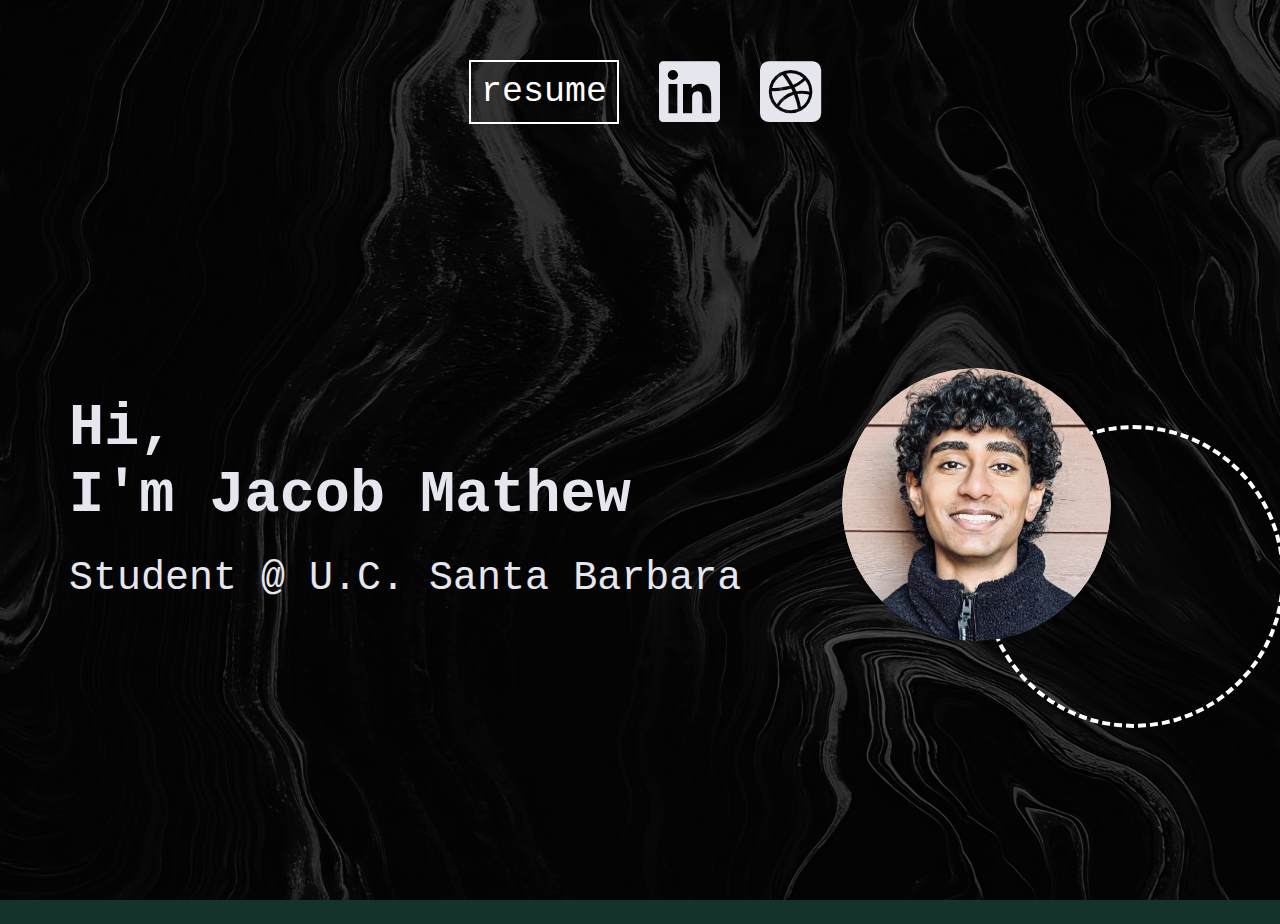
<file: index.html>
<!DOCTYPE html>
<html lang="en">
<head>
    <meta charset="UTF-8">
    <meta http-equiv="X-UA-Compatible" content="IE=edge">
    <meta name="viewport" content="width=device-width, initial-scale=1.0">
    <link rel="stylesheet" href="styles.css">
    <link rel="stylesheet" href="animation.css">
    <link rel="stylesheet" href="https://cdnjs.cloudflare.com/ajax/libs/font-awesome/6.1.0/css/all.min.css">
    <title>Jacob Mathew</title>
</head>
<body>
    <nav>
      <div class="icon-container">
        <a href="resources/Jacob_Mathew_Resume.pdf" target="_blank">
          <div class="hover-container">
            <div class="hover-box">resume</div>
          </div>
        </a>
        <div class="nav-links">
          <a href="https://www.linkedin.com/in/jacobmathew2003/" target="_blank" class="github-icon"><i class="fab fa-linkedin"></i></a>
          <a href="https://dribbble.com/jacob-kafiene" target="_blank" class="github-icon"><i class="fab fa-dribbble-square"></i></a>
        </div>
      </div>
    </nav>
    <main>
      <div class="float-animation">
      <section class="initial-section">
        <div class="profile-info">
          <h3>Hi, <br> I'm Jacob Mathew</h3>
          <p class="meinfo">Student @ U.C. Santa Barbara</p>
        </div>
        <div class="pfp-section">
          <div class="rotate-circle"></div>
          <div class="img-container">
            <img src="resources/mypfp.png" alt="Profile Picture">
          </div>
        </div>
      </section>
      </div>
    </main>
</body>
</html>
</file>
<file: styles.css>
.main {
  display: flex;
  justify-content: flex-start; /* this will align your items to the left */
  align-items: center;
  height: 100vh;
}
body {
  background-image: linear-gradient(rgba(0, 0, 0, 0.7), rgba(0, 0, 0, 0.7)), url('resources/bgd.png');
  background-size: cover;
  background-repeat: repeat;
  background-position: center center;
  background-attachment: fixed;

  margin: 0;
  padding: 0;
  font-family: monospace;
  font-weight: 400;
  background-color: #14342B;
  color: white;

  overflow-x: hidden;
  overflow-y: hidden;
}

header {
  display: flex;
  font-size: 27px;
  justify-content: center;
  align-items: center;
  background-color: #141204;
  padding: 20px;
  color:#fff;
  box-shadow: 0 10px 10px -10px rgba(0, 0, 0, 0.5);
  position: fixed;
  top: 0;
  width: 100%;
}

nav {
  display: flex;
  justify-content: center;
  transform: translateY(50px);
}

.github-icon {
  color: #E6E6EF;
  text-decoration: none;
}

.github-icon i {
  font-size: 70px;
}

nav h1 {
  color: #FFF;
  margin: 0;
}

.nav-links {
  display: flex;
  gap: 40px;
}

.nav-links a {
  color: #E6E6EF;
  text-decoration: none;
  position: relative;
}

.nav-links a::after {
  content: "";
  position: absolute;
  width: 0;
  height: 2px;
  background-color: #E6E6EF;
  bottom: -5px;
  left: 0;
  transition: width 0.3s;
}

.nav-links a:hover::after {
  width: 100%;
}

main {
  display: flex;
  justify-content: center;
  align-items: center;
  height: calc(100vh - 60px);
}

.initial-section {
  display:flex;
  align-items: center;
  font-size:27px;
  color: #E6E6EF;
}

.profile-image {
  width: 180px;
  height: 180px;
  border-radius: 50%;
  box-shadow: 0px 2px 5px rgba(0, 0, 0, 0.15);
}

.profile-info {
  color: #e6e6ef;
  font-size:50px;
  transform: translateX(5%);
  top: 25%;
}

.icon-container {
  pointer-events: auto;
  margin-left: auto;
  margin-right: auto;
  z-index: 100;
  display: flex;
  position: relative;
  justify-content: center;
  align-items: center;
  gap: 30px;
  color:#E6E6EF;
}

.icon-link {
  z-index: 101;
  color: #FFF;
  text-decoration: none;
  position: relative;
}

.error-section {
    display: flex;
    flex-direction: column;
    justify-content: center;
    align-items: center;
    height: calc(100vh - 60px);
}

.error-section h1 {
    font-size: 48px;
}

.error-section p {
    font-size: 24px;
}

.home-icon {
    color: #FFF;
    text-decoration: none;
}

.home-icon i {
    font-size: 35px;
}

.meinfo {
  transform: translateY(-70%);
  font-size:40px;
}

.img-container{
  transform:scale(0.5);
  border-radius: 50%;
  box-shadow: 0px 0px 10px rgba(0,0,0,0.1);
  background: url("resources/mypfp.png") no-repeat center bottom / cover;
  overflow: hidden;
  transition: all 0.25s ease-in-out;
}

.img-container:hover{
  transform: scale(0.51);
}



.rotate-circle {
  position: absolute;
  width: 295px;
  height: 295px;
  border: 4px dashed white;
  border-spacing: 100px;
  border-radius: 50%;
  top: calc(50% - 25px);
  left: calc(76.7%);
  animation: rotate 25s linear infinite; /* Adjust animation duration and properties */
}

@keyframes rotate {
  0% {
    transform: translateX(-50%) translateY(calc(-50% + 25px)) rotate(0deg);
  }
  100% {
    transform: translateX(-50%) translateY(calc(-50% + 25px)) rotate(360deg);
  }
}

.hover-container {
    display: inline-block;
    position: relative;
}

.hover-box {
  font-size: 35px;
    position: relative;
    padding: 10px;
    margin: 10px;
    color: #fff;
    border: 2px solid #fff;
    box-shadow: 0px 2px 5px rgba(0, 0, 0, 0.15);
    transition: all 0.3s ease-in-out;
    z-index: 2;
}

.background-box {
    position: absolute;
    top: 0;
    left: 0;
    width: 100%;
    height: 100%;
    background-color: #fff;
    border: 2px solid #fff;
    transition: all 0.3s ease-in-out;
    opacity: 0;
    z-index: 1;
}

.hover-box:hover {
    transform: translate(-1px, -1px); /* move the box towards top left by 5 pixels */
    box-shadow: 0px 5px 15px rgba(0, 0, 0, 0.3);
}

.hover-container:hover .background-box {
    opacity: 1;
    transform: translate(5px, 5px);
}


.float-animation {
  animation: floating 5s infinite;
  animation-timing-function: ease-in-out;
}

.animateText {
  transform:translateY(+70%);
}

@keyframes floating {
    0%, 100% {
        transform: translateY(0);
    }
    50% {
        transform: translateY(-0.75%);
    }
}
</file>
<file: animation.css>
.flip {
    animation: flip 1s linear forwards;
}
@keyframes flip {
    0% { transform: rotateX(0deg); }
    50% { transform: rotateX(90deg); }
    100% { transform: rotateX(180deg); }
}
</file>
